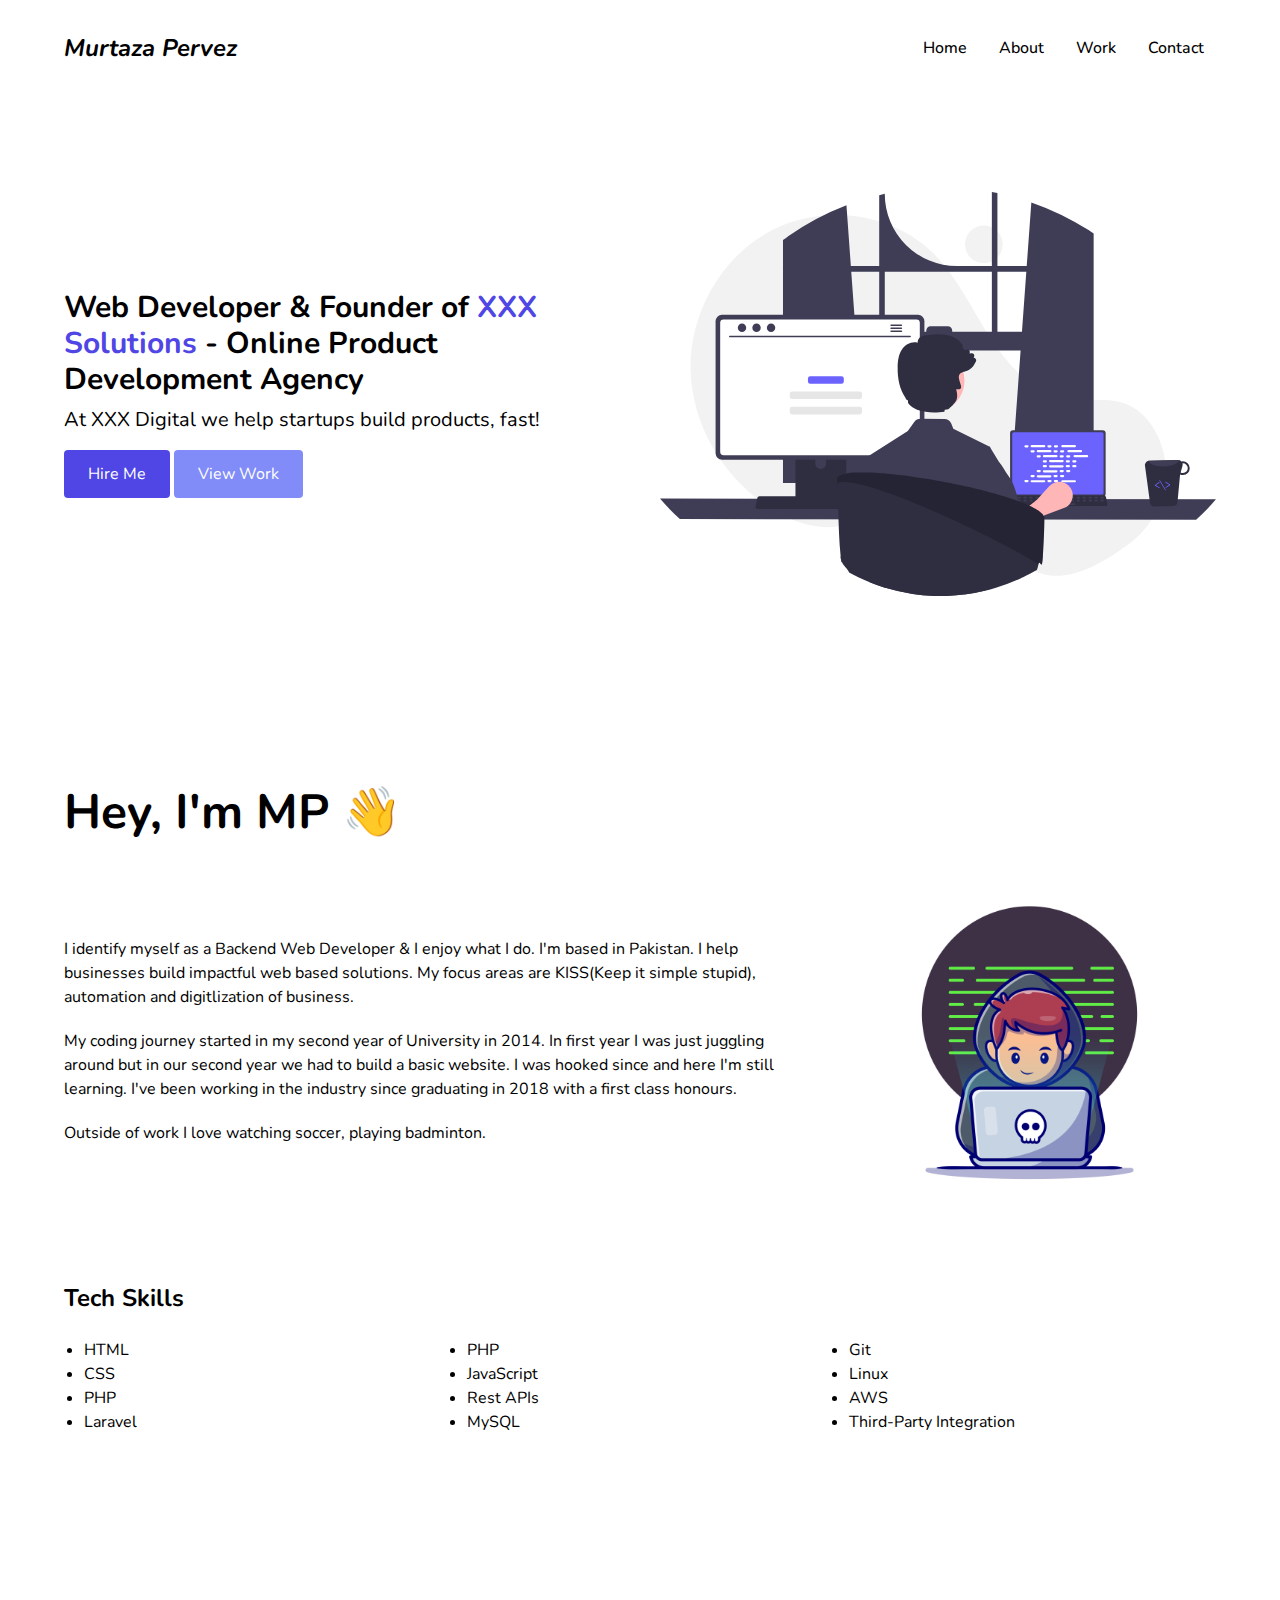
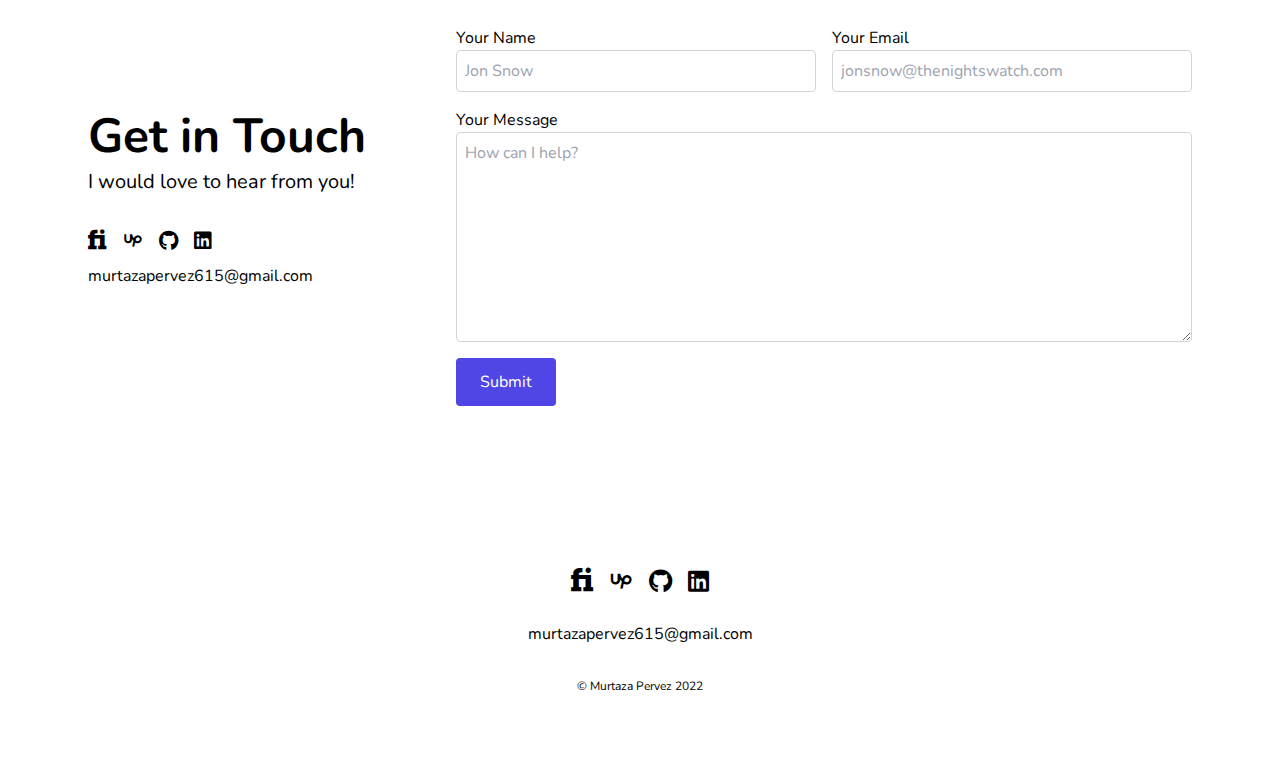
<file: index.html>
<!DOCTYPE html>
<html lang="en">

<!-- Mirrored from aarondunphy.com/ by HTTrack Website Copier/3.x [XR&CO'2014], Fri, 28 Jan 2022 16:43:07 GMT -->
<!-- Added by HTTrack -->
<meta http-equiv="content-type" content="text/html;charset=UTF-8" /><!-- /Added by HTTrack -->

<head>
    <meta charset="utf-8">
    <meta name="viewport" content="width=device-width, initial-scale=1">

    <title>Murtaza Pervez | Backend Developer | Web Developer | Laravel Developer | JavaScript Developer</title>
    <meta name="description"
        content="Freelance Web Developer based in Karachi, Pakistan. I help businesses impactful web apps. Laravel & JavaScript Developer." />

    <link rel="icon" type="image/png" href="img/favicon.png">

    <link href="https://fonts.googleapis.com/css2?family=Nunito:wght@400;600;700&amp;display=swap" rel="stylesheet">
    <link href="css/app.css" rel="stylesheet">
    <script src="js/app.js" defer></script>

    <style>
        html {
            scroll-behavior: smooth;
        }

        @font-face {
            font-family: 'icomoon';
            src: url('fonts/icomoon.eot?awqhzh');
            src: url('fonts/icomoon.eot?awqhzh#iefix') format('embedded-opentype'),
                url('fonts/icomoon.ttf?awqhzh') format('truetype'),
                url('fonts/icomoon.woff?awqhzh') format('woff'),
                url('fonts/icomoon.svg?awqhzh#icomoon') format('svg');
            font-weight: normal;
            font-style: normal;
            font-display: block;
        }

        [class^="icon-"],
        [class*=" icon-"] {
            /* use !important to prevent issues with browser extensions that change fonts */
            font-family: 'icomoon' !important;
            speak: never;
            font-style: normal;
            font-weight: normal;
            font-variant: normal;
            text-transform: none;
            line-height: 1;

            /* Better Font Rendering =========== */
            -webkit-font-smoothing: antialiased;
            -moz-osx-font-smoothing: grayscale;
        }

        .icon-fiver:before {
            content: "\e900";
        }

        .icon-upwork:before {
            content: "\e901";
        }
    </style>
</head>

<body>
    <header class="py-4">
        <nav>
            <div class="container mx-auto">
                <div class="relative flex items-center justify-between h-16">
                    <div class="absolute inset-y-0 right-0 flex items-center sm:hidden">
                        <!-- Mobile menu button-->
                        <button id="mobileMenuBtn" type="button"
                            class="inline-flex items-center justify-center p-2 rounded-md text-black focus:outline-none focus:ring-2 focus:ring-inset focus:ring-white"
                            aria-controls="mobile-menu" aria-expanded="false">
                            <span class="sr-only">Open main menu</span>
                            <!--
                        Icon when menu is closed.

                        Heroicon name: outline/menu

                        Menu open: "hidden", Menu closed: "block"
                    -->
                            <svg id="menu-closed" class="block h-8 w-8" xmlns="http://www.w3.org/2000/svg" fill="none"
                                viewBox="0 0 24 24" stroke="currentColor" aria-hidden="true">
                                <path stroke-linecap="round" stroke-linejoin="round" stroke-width="2"
                                    d="M4 6h16M4 12h16M4 18h16" />
                            </svg>
                            <!--
                        Icon when menu is open.

                        Heroicon name: outline/x

                        Menu open: "block", Menu closed: "hidden"
                    -->
                            <svg id="menu-open" class="hidden h-8 w-8" xmlns="http://www.w3.org/2000/svg" fill="none"
                                viewBox="0 0 24 24" stroke="currentColor" aria-hidden="true">
                                <path stroke-linecap="round" stroke-linejoin="round" stroke-width="2"
                                    d="M6 18L18 6M6 6l12 12" />
                            </svg>
                        </button>
                    </div>
                    <div class="flex-1 flex items-center justify-between">
                        <div class="flex-shrink-0 flex items-center">
                            <a href="index.html" class="text-2xl font-bold italic hover:text-gray-700">Murtaza
                                Pervez</a>
                        </div>
                        <div class="hidden sm:block sm:ml-6">
                            <div class="flex gap-2">
                                <a href="index.html" class="px-3 py-2 rounded-md font-medium">Home</a>
                                <a href="#about_me" class="px-3 py-2 rounded-md font-medium">About</a>
                                <a href="#work" class="px-3 py-2 rounded-md font-medium">Work</a>
                                <a href="#contact_me" class="px-3 py-2 rounded-md font-medium">Contact</a>
                            </div>
                        </div>
                    </div>
                </div>
            </div>

            <!-- Mobile menu, show/hide based on menu state. -->
            <div class="hidden" id="mobile-menu">
                <div class="px-4 pt-2 pb-3 space-y-1">
                    <a href="index.html" class="block px-3 py-2 rounded-md text-base font-medium">Home</a>
                    <a href="#about_me" class="block px-3 py-2 rounded-md text-base font-medium">About</a>
                    <a href="#work" class="block px-3 py-2 rounded-md text-base font-medium">Work</a>
                    <a href="#contact_me" class="block px-3 py-2 rounded-md text-base font-medium">Contact</a>
                </div>
            </div>
        </nav>
    </header>
    <div class="container">

        <div class="py-12 md:py-24">
            <div class="md:flex justify-between items-center gap-10">
                <div class="md:w-1/2 lg:max-w-full">
                    <h1 class="text-2xl md:text-3xl mb-2 font-bold">Web Developer & Founder of <a href="#"
                            class="text-indigo-600 hover:text-indigo-400" target="_blank">XXX Solutions</a> - <a
                            href="#" target="_blank">Online Product Development Agency</a></h1>
                    <p class="block text-lg md:text-xl mb-4">At XXX Digital we help startups build products, fast!</p>
                    <a href="#contact_me"
                        class="inline-block rounded bg-indigo-600 text-white py-3 px-6 hover:bg-indigo-500">Hire Me</a>
                    <a href="#work"
                        class="inline-block rounded bg-indigo-400 text-white py-3 px-6 hover:bg-indigo-300">View
                        Work</a>
                </div>
                <div class="hidden md:block w-1/2">
                    <img src="img/programming.svg" alt="Programming" class="h-auto w-full mx-auto" />
                </div>
            </div>
        </div>
    </div>
    <!-- About Section -->
    <div class="container" id="about_me">
        <div class="py-4 md:py-24">

            <h1 class="text-3xl font-bold mb-4 md:text-5xl">Hey, I'm MP 👋</h1>

            <div class="flex flex-col-reverse justify-between items-center mb-8 md:gap-8 md:flex-row">
                <div class="w-full md:w-2/3">

                    <p>I identify myself as a Backend Web Developer & I enjoy what I do. I'm based in Pakistan. I help
                        businesses build impactful web based solutions.
                        My focus areas are KISS(Keep it simple stupid), automation and digitlization of business.</p>

                    <p>My coding journey started in my second year of University in 2014. In first year I was just
                        juggling around
                        but in our second year we had to build a basic website. I was hooked since and here I'm still
                        learning.
                        I've been working in the industry since graduating in 2018 with a first class honours.</p>

                    <p>Outside of work I love watching soccer, playing badminton.</p>

                </div>
                <div class="w-full md:w-1/3">
                    <img src="img/geek-nerd.jpg" alt="Profile Photo" class="h-auto w-2/3 mb-6 md:w-full md:mx-auto" />
                </div>
            </div>

            <h2 class="text-2xl font-bold mb-6">Tech Skills</h2>
            <ul class="list-disc columns-2 ml-5 md:columns-3">
                <li>HTML</li>
                <li>CSS</li>
                <li>PHP</li>
                <li>Laravel</li>
                <li>PHP</li>
                <li>JavaScript</li>
                <li>Rest APIs</li>
                <li>MySQL</li>
                <li>Git</li>
                <li>Linux</li>
                <li>AWS</li>
                <li>Third-Party Integration</li>
            </ul>

        </div>
        <!-- Contact Section -->
        <div class="container" id="contact_me">
            <div class="py-4 md:py-24">
                <div class="md:flex md:justify-between md:items-center">
                    <div>
                        <h1 class="text-5xl mb-2 font-bold">Get in Touch</h1>
                        <p class="text-xl mb-8">I would love to hear from you!</p>

                        <div class="flex space-x-4 text-xl mb-2">

                            <a href="https://www.fiverr.com/murtazalashari" target="_blank">
                                <i class="icon-fiver"></i>
                            </a>

                            <a href="https://www.upwork.com/freelancers/~01a4b0a0dd4350302c" target="_blank">
                                <i class="icon-upwork"></i>
                            </a>

                            <a href="https://github.com/murtazapervez" target="_blank">
                                <i class="fab fa-github"></i>
                            </a>

                            <a href="https://linkedin.com/in/murtaza-pervez" target="_blank">
                                <i class="fab fa-linkedin"></i>
                            </a>
                        </div>

                        <p class="mb-8"><a href="mailto:murtazapervez615@gmail.com">
                                <span class="__cf_email__">murtazapervez615@gmail.com</span></a></p>
                    </div>
                    <div class="md:w-2/3">
                        <form action="https://aarondunphy.com/contact" method="POST">
                            <input type="hidden" name="_token" value="UAsKBYXStBpyF4jIdHDkNlM5x0VqaEnnO4wsDoy2">
                            <div class="md:flex md:gap-4">
                                <div class="md:w-1/2 mb-4">
                                    <label for="name">Your Name</label>
                                    <input type="text" name="name" id="name" placeholder="Jon Snow"
                                        class="w-full block rounded border border-gray-300 border-solid p-2" value="" />
                                </div>
                                <div class="md:w-1/2 mb-4">
                                    <label for="email">Your Email</label>
                                    <input type="text" name="email" id="email" placeholder="jonsnow@thenightswatch.com"
                                        class="w-full block rounded border border-gray-300 border-solid p-2" value="" />
                                </div>
                            </div>
                            <div class="mb-4">
                                <label for="message">Your Message</label>
                                <textarea type="text" name="message" id="message" placeholder="How can I help?"
                                    class="w-full block rounded border border-gray-300 border-solid p-2"
                                    rows="8"></textarea>
                            </div>
                            <input type="submit" value="Submit"
                                class="cursor-pointer inline-block rounded bg-indigo-600 text-white py-3 px-6 hover:bg-indigo-500" />
                        </form>
                    </div>
                </div>
            </div>
        </div>
        <footer class="py-16">
            <div class="container text-center">

                <div class="flex justify-center space-x-4 text-2xl mb-6">

                    <a href="https://www.fiverr.com/murtazalashari" target="_blank">
                        <i class="icon-fiver"></i>
                    </a>

                    <a href="https://www.upwork.com/freelancers/~01a4b0a0dd4350302c" target="_blank">
                        <i class="icon-upwork"></i>
                    </a>

                    <a href="https://github.com/murtazapervez" target="_blank">
                        <i class="fab fa-github"></i>
                    </a>

                    <a href="https://linkedin.com/in/murtaza-pervez" target="_blank">
                        <i class="fab fa-linkedin"></i>
                    </a>

                </div>

                <p class="mb-8"><a href="mailto:murtazapervez615@gmail.com">
                        <span class="__cf_email__">murtazapervez615@gmail.com</span></a></p>
                <p class="mb-0 text-xs">&copy; Murtaza Pervez 2022</p>
            </div>
        </footer>
</body>

</html>
</file>
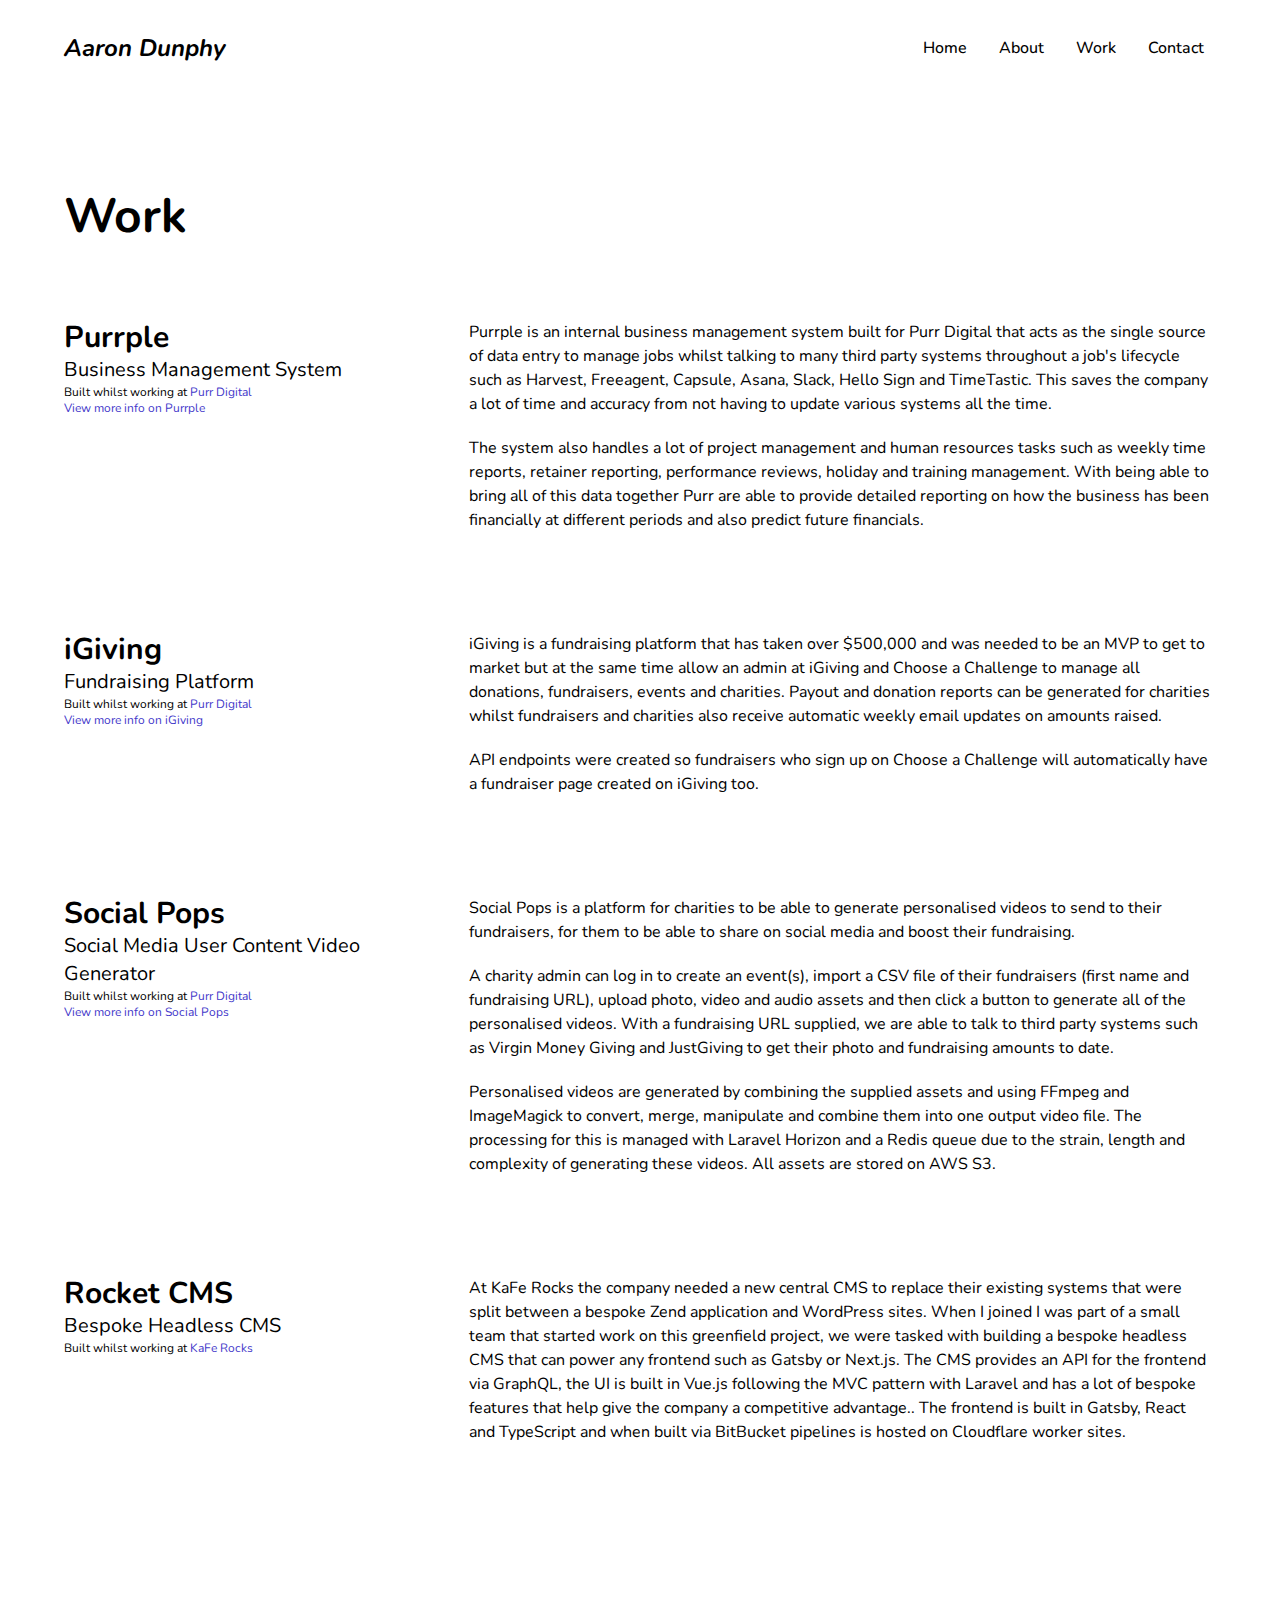
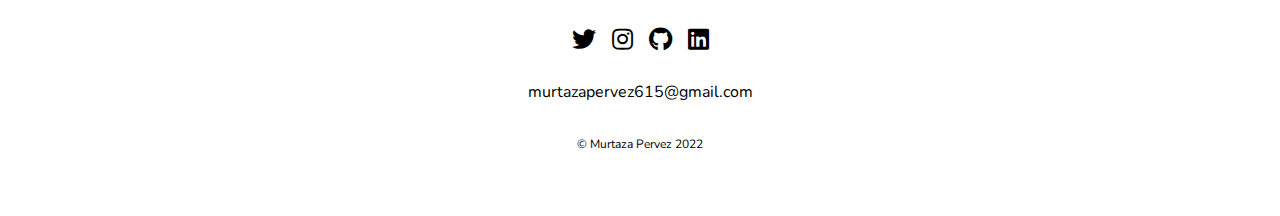
<file: work.html>
<!DOCTYPE html>
<html lang="en">

<!-- Mirrored from aarondunphy.com/work by HTTrack Website Copier/3.x [XR&CO'2014], Fri, 28 Jan 2022 16:43:12 GMT -->
<!-- Added by HTTrack -->
<meta http-equiv="content-type" content="text/html;charset=UTF-8" /><!-- /Added by HTTrack -->

<head>
    <meta charset="utf-8">
    <meta name="viewport" content="width=device-width, initial-scale=1">

    <title>Work | Aaron Dunphy</title>

    <link rel="icon" type="image/png" href="img/favicon.png">

    <link href="https://fonts.googleapis.com/css2?family=Nunito:wght@400;600;700&amp;display=swap" rel="stylesheet">
    <link href="css/app.css" rel="stylesheet">
    <script src="js/app.js" defer></script>


</head>

<body>
    <header class="py-4">
        <nav>
            <div class="container mx-auto">
                <div class="relative flex items-center justify-between h-16">
                    <div class="absolute inset-y-0 right-0 flex items-center sm:hidden">
                        <!-- Mobile menu button-->
                        <button id="mobileMenuBtn" type="button"
                            class="inline-flex items-center justify-center p-2 rounded-md text-black focus:outline-none focus:ring-2 focus:ring-inset focus:ring-white"
                            aria-controls="mobile-menu" aria-expanded="false">
                            <span class="sr-only">Open main menu</span>
                            <!--
                        Icon when menu is closed.

                        Heroicon name: outline/menu

                        Menu open: "hidden", Menu closed: "block"
                    -->
                            <svg id="menu-closed" class="block h-8 w-8" xmlns="http://www.w3.org/2000/svg" fill="none"
                                viewBox="0 0 24 24" stroke="currentColor" aria-hidden="true">
                                <path stroke-linecap="round" stroke-linejoin="round" stroke-width="2"
                                    d="M4 6h16M4 12h16M4 18h16" />
                            </svg>
                            <!--
                        Icon when menu is open.

                        Heroicon name: outline/x

                        Menu open: "block", Menu closed: "hidden"
                    -->
                            <svg id="menu-open" class="hidden h-8 w-8" xmlns="http://www.w3.org/2000/svg" fill="none"
                                viewBox="0 0 24 24" stroke="currentColor" aria-hidden="true">
                                <path stroke-linecap="round" stroke-linejoin="round" stroke-width="2"
                                    d="M6 18L18 6M6 6l12 12" />
                            </svg>
                        </button>
                    </div>
                    <div class="flex-1 flex items-center justify-between">
                        <div class="flex-shrink-0 flex items-center">
                            <a href="index.html" class="text-2xl font-bold italic hover:text-gray-700">Aaron Dunphy</a>
                        </div>
                        <div class="hidden sm:block sm:ml-6">
                            <div class="flex gap-2">
                                <a href="index.html" class="px-3 py-2 rounded-md font-medium">Home</a>
                                <a href="about.html" class="px-3 py-2 rounded-md font-medium">About</a>
                                <a href="work.html" class="px-3 py-2 rounded-md font-medium">Work</a>
                                <a href="index.html#contact_me"
                                    class="block px-3 py-2 rounded-md text-base font-medium">Contact</a>
                            </div>
                        </div>
                    </div>
                </div>
            </div>

            <!-- Mobile menu, show/hide based on menu state. -->
            <div class="hidden" id="mobile-menu">
                <div class="px-4 pt-2 pb-3 space-y-1">
                    <a href="index.html" class="block px-3 py-2 rounded-md text-base font-medium">Home</a>
                    <a href="about.html" class="block px-3 py-2 rounded-md text-base font-medium">About</a>
                    <a href="work.html" class="block px-3 py-2 rounded-md text-base font-medium">Work</a>
                    <a href="index.html#contact_me" class="block px-3 py-2 rounded-md text-base font-medium">Contact</a>
                </div>
            </div>
        </nav>
    </header>
    <div class="container">
        <div class="py-4 md:py-24">
            <h1 class="text-5xl font-bold mb-12 md:mb-20">Work</h1>

            <div class="flex-col flex gap-8 mb-12 md:mb-20 md:flex-row">
                <div class="w-full md:w-1/3">
                    <h2 class="text-3xl font-bold">Purrple</h2>
                    <p class="text-xl mb-0">Business Management System</p>
                    <p class="text-xs mb-0">Built whilst working at <a href="https://purrgroup.com/" target="_blank"
                            class="text-indigo-700 hover:text-violet-500">Purr Digital</a>
                    <p class="text-xs mb-0"><a href="https://purrgroup.com/portfolio/products/purrple/" target="_blank"
                            class="text-indigo-700 hover:text-violet-500">View more info on Purrple</a>

                </div>
                <div class="w-full md:w-2/3">
                    <p>Purrple is an internal business management system built for Purr Digital that acts as the single
                        source of data entry to manage jobs whilst talking to many third party systems throughout a
                        job's lifecycle such as Harvest, Freeagent, Capsule, Asana, Slack, Hello Sign and TimeTastic.
                        This saves the company a lot of time and accuracy from not having to update various systems all
                        the time.
                    <p>
                    <p>The system also handles a lot of project management and human resources tasks such as weekly time
                        reports, retainer reporting, performance reviews, holiday and training management. With being
                        able to bring all of this data together Purr are able to provide detailed reporting on how the
                        business has been financially at different periods and also predict future financials.</p>
                </div>
            </div>

            <div class="flex-col flex gap-8 mb-12 md:mb-20 md:flex-row">
                <div class="w-full md:w-1/3">
                    <h2 class="text-3xl font-bold">iGiving</h2>
                    <p class="text-xl mb-0">Fundraising Platform</p>
                    <p class="text-xs mb-0">Built whilst working at <a href="https://purrgroup.com/" target="_blank"
                            class="text-indigo-700 hover:text-violet-500">Purr Digital</a></p>
                    <p class="text-xs mb-0"><a href="https://purrgroup.com/portfolio/products/igiving/" target="_blank"
                            class="text-indigo-700 hover:text-violet-500">View more info on iGiving</a></p>
                </div>
                <div class="w-full md:w-2/3">
                    <p>iGiving is a fundraising platform that has taken over $500,000 and was needed to be an MVP to get
                        to market but at the same time allow an admin at iGiving and Choose a Challenge to manage all
                        donations, fundraisers, events and charities. Payout and donation reports can be generated for
                        charities whilst fundraisers and charities also receive automatic weekly email updates on
                        amounts raised.</p>
                    <p>API endpoints were created so fundraisers who sign up on Choose a Challenge will automatically
                        have a fundraiser page created on iGiving too.</p>
                </div>
            </div>

            <div class="flex-col flex gap-8 mb-12 md:mb-20 md:flex-row">
                <div class="w-full md:w-1/3">
                    <h2 class="text-3xl font-bold">Social Pops</h2>
                    <p class="text-xl mb-0">Social Media User Content Video Generator</p>
                    <p class="text-xs mb-0">Built whilst working at <a href="https://purrgroup.com/" target="_blank"
                            class="text-indigo-700 hover:text-violet-500">Purr Digital</a></p>
                    <p class="text-xs mb-0"><a href="https://purrgroup.com/portfolio/products/social-pops/"
                            target="_blank" class="text-indigo-700 hover:text-violet-500">View more info on Social
                            Pops</a></p>
                </div>
                <div class="w-full md:w-2/3">
                    <p>Social Pops is a platform for charities to be able to generate personalised videos to send to
                        their fundraisers, for them to be able to share on social media and boost their fundraising.</p>
                    <p>A charity admin can log in to create an event(s), import a CSV file of their fundraisers (first
                        name and fundraising URL), upload photo, video and audio assets and then click a button to
                        generate all of the personalised videos. With a fundraising URL supplied, we are able to talk to
                        third party systems such as Virgin Money Giving and JustGiving to get their photo and
                        fundraising amounts to date.</p>
                    <p>Personalised videos are generated by combining the supplied assets and using FFmpeg and
                        ImageMagick to convert, merge, manipulate and combine them into one output video file. The
                        processing for this is managed with Laravel Horizon and a Redis queue due to the strain, length
                        and complexity of generating these videos. All assets are stored on AWS S3.</p>
                </div>
            </div>

            <div class="flex-col flex gap-8 md:flex-row">
                <div class="w-full md:w-1/3">
                    <h2 class="text-3xl font-bold">Rocket CMS</h2>
                    <p class="text-xl mb-0">Bespoke Headless CMS</p>
                    <p class="text-xs mb-0">Built whilst working at <a href="https://kafe.rocks/" target="_blank"
                            class="text-indigo-700 hover:text-violet-500">KaFe Rocks</a></p>
                </div>
                <div class="w-full md:w-2/3">
                    <p>At KaFe Rocks the company needed a new central CMS to replace their existing systems that were
                        split between a bespoke Zend application and WordPress sites. When I joined I was part of a
                        small team that started work on this greenfield project, we were tasked with building a bespoke
                        headless CMS that can power any frontend such as Gatsby or Next.js. The CMS provides an API for
                        the frontend via GraphQL, the UI is built in Vue.js following the MVC pattern with Laravel and
                        has a lot of bespoke features that help give the company a competitive advantage.. The frontend
                        is built in Gatsby, React and TypeScript and when built via BitBucket pipelines is hosted on
                        Cloudflare worker sites.</p>
                </div>
            </div>

        </div>
    </div>
    <footer class="py-16">
        <div class="container text-center">

            <div class="flex justify-center space-x-4 text-2xl mb-6">

                <a href="#" target="_blank">
                    <i class="fab fa-twitter"></i>
                </a>

                <a href="#" target="_blank">
                    <i class="fab fa-instagram"></i>
                </a>

                <a href="https://github.com/murtazapervez" target="_blank">
                    <i class="fab fa-github"></i>
                </a>

                <a href="https://linkedin.com/in/murtaza-pervez" target="_blank">
                    <i class="fab fa-linkedin"></i>
                </a>

            </div>

            <p class="mb-8"><a href="mailto:murtazapervez615@gmail.com">
                <span class="__cf_email__">murtazapervez615@gmail.com</span></a></p>
        <p class="mb-0 text-xs">&copy; Murtaza Pervez 2022</p>
        </div>
    </footer>
</body>

<!-- Mirrored from aarondunphy.com/work by HTTrack Website Copier/3.x [XR&CO'2014], Fri, 28 Jan 2022 16:43:12 GMT -->

</html>
</file>
